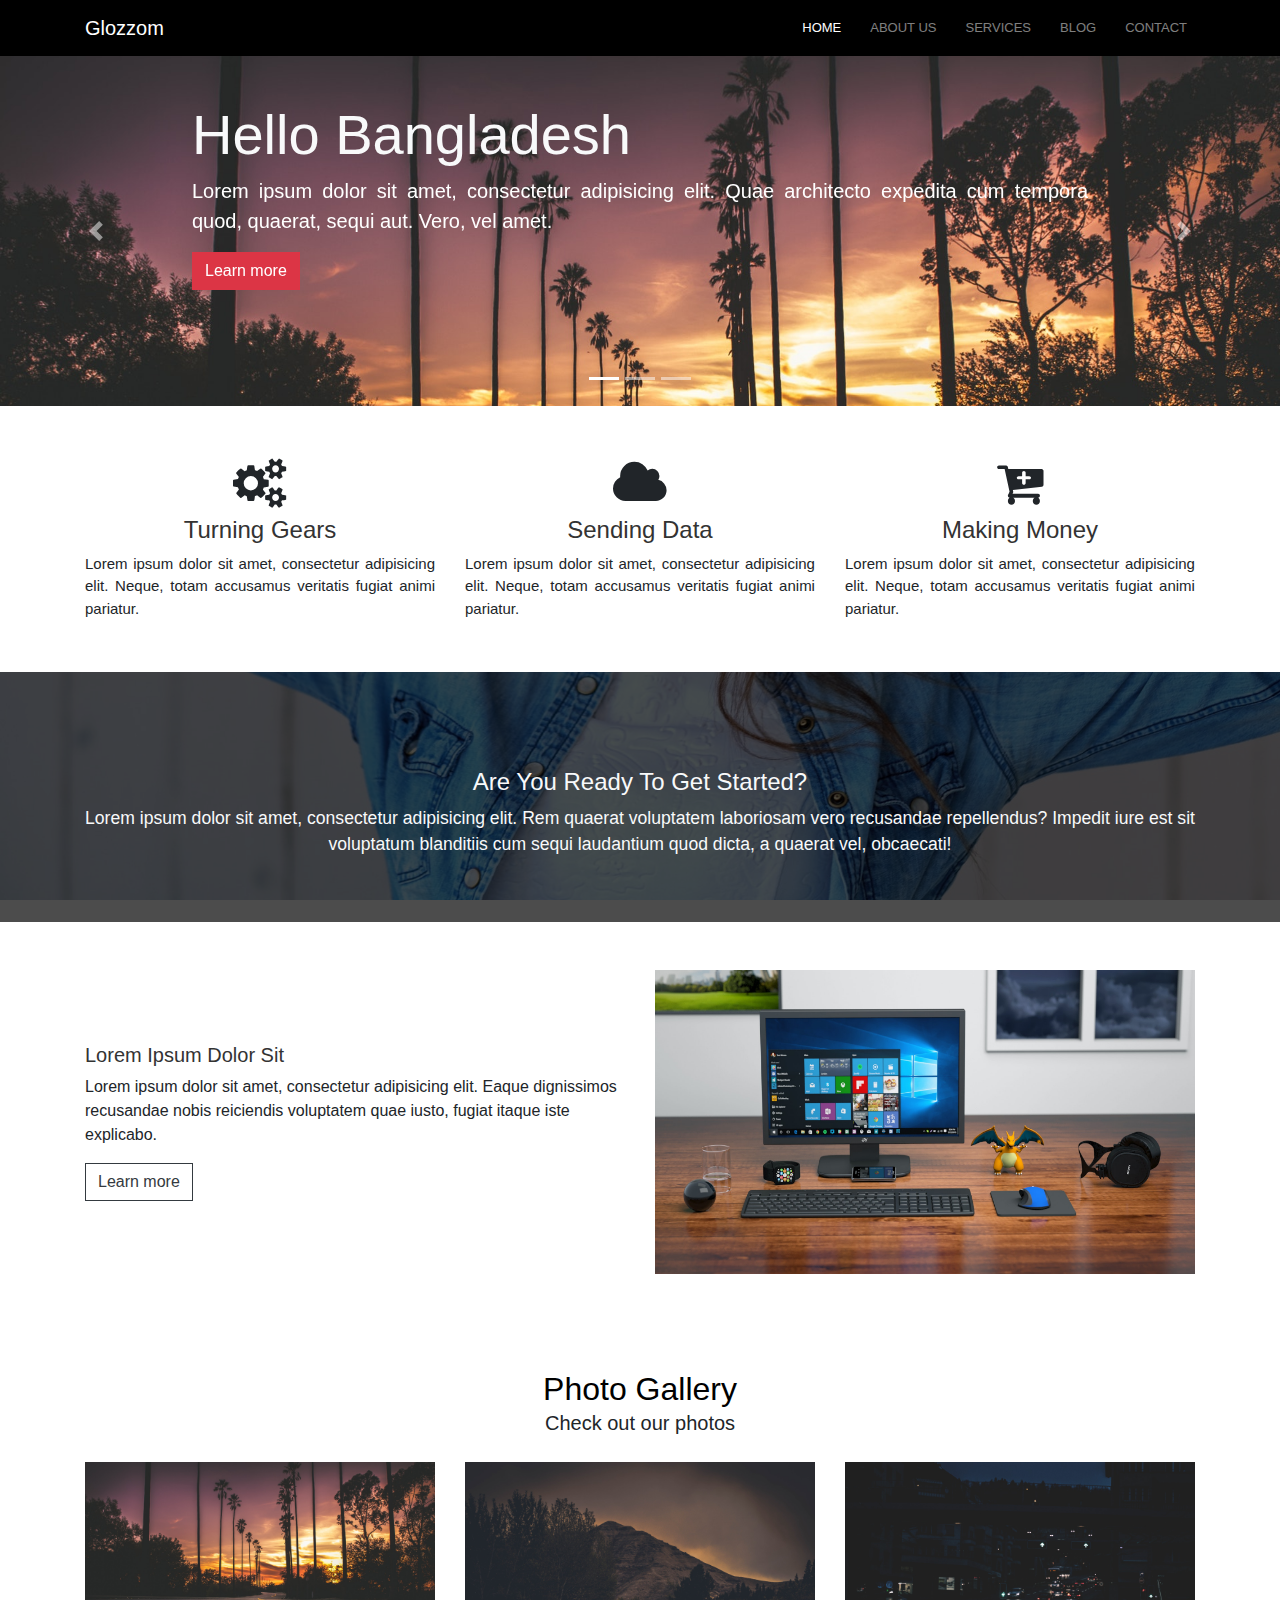
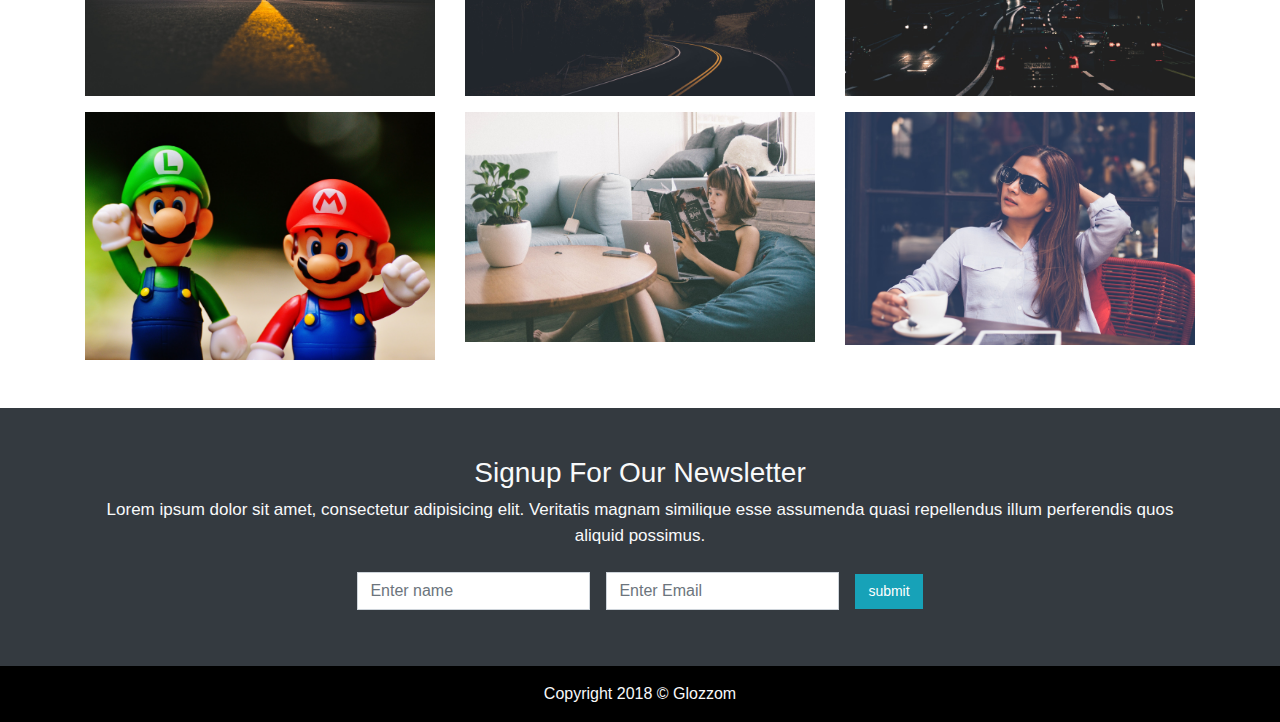
<file: index.html>
<!DOCTYPE html>
<html lang="en">
<head>
  <meta charset="UTF-8">
  <meta name="viewport" content="width=device-width, initial-scale=1.0">
  <meta http-equiv="X-UA-Compatible" content="ie=edge">
  <link rel="stylesheet" href="/css/uikit.min.css">
  <link rel="stylesheet" href="css/font-awesome.min.css">
  <link rel="stylesheet" href="css/bootstrap.css">
  <link rel="stylesheet" href="css/style.css">
  <link rel="stylesheet" href="css/navbar-fixed.css">
  <link rel="shortcut icon" href="img/logo.png">
  <title>Glozzom</title>
</head>
<body>
<!--Nav ection Start-->
<nav class="navbar navbar-dark navbar-light navbar-expand-md" uk-sticky="top: 100; animation: uk-animation-slide-top; bottom: #sticky-on-scroll-up">
  <div class="container">
    <a class="navbar-brand" href="#">Glozzom</a>
    <button class="navbar-toggler" data-toggle="collapse" data-target="#navmenu" type="button" name="button"><span class="navbar-toggler-icon"></span></button>
    <div class="collapse navbar-collapse" id="navmenu">
      <ul class="navbar-nav text-uppercase ml-auto">
        <li class="nav-item active"><a class="nav-link" href="index.html">Home</a></li>
        <li class="nav-item"><a class="nav-link" href="about.html">About Us</a></li>
        <li class="nav-item"><a class="nav-link" href="services.html">Services</a></li>
        <li class="nav-item"><a class="nav-link" href="blog.html">Blog</a></li>
        <li class="nav-item"><a class="nav-link" href="contact.html">Contact</a></li>
      </ul>
    </div>
  </div>
</nav>
<!--nav Section End-->
<!--Slide Section Start-->
<section id="slide-section" class="bg-dark">
  <div id="slide1" class="carousel slide" data-ride="carousel">
    <ol class="carousel-indicators">
      <li class="active" data-target="#slide1" data-slide-to="0"></li>
      <li data-target="#slide1" data-slide-to="1"></li>
      <li data-target="#slide1" data-slide-to="2"></li>
    </ol>
    <div class="carousel-inner">
      <div class="carousel-item carousel-image-1 active">
        <div class="container">
          <div class="carousel-caption text-left mb-3 pb-3 mb-sm-5 pb-sm-5">
            <h2 class="display-4  text-light">Hello Bangladesh</h2>
            <p class="lead">Lorem ipsum dolor sit amet, consectetur adipisicing elit. Quae architecto expedita cum tempora quod, quaerat, sequi aut. Vero, vel amet.</p>
            <a class="btn btn-danger" href="#">Learn more</a>
          </div>
        </div>
      </div>
      <div class="carousel-item carousel-image-2">
        <div class="container">
          <div class="carousel-caption mb-3 pb-3 mb-sm-5 pb-sm-5">
            <h2 class="display-4 text-light">Hello Bangladesh</h2>
            <p class="lead">Lorem ipsum dolor sit amet, consectetur adipisicing elit. Quae architecto expedita cum tempora quod, quaerat, sequi aut. Vero, vel amet.</p>
            <a class="btn btn-warning" href="#">Learn more</a>
          </div>
        </div>
      </div>
      <div class="carousel-item carousel-image-3">
        <div class="container">
          <div class="carousel-caption text-right mb-3 pb-3 mb-sm-5 pb-sm-5">
            <h2 class="display-4 text-light">Hello Bangladesh</h2>
            <p class="lead">Lorem ipsum dolor sit amet, consectetur adipisicing elit. Quae architecto expedita cum tempora quod, quaerat, sequi aut. Vero, vel amet.</p>
            <a class="btn btn-info" href="#">Learn more</a>
          </div>
        </div>
      </div>
    </div>
    <a href="#slide1" class="carousel-control-prev" data-slide="prev">
      <span class="carousel-control-prev-icon"></span>
    </a>
    <a href="#slide1" class="carousel-control-next" data-slide="next">
      <span class="carousel-control-next-icon"></span>
    </a>
  </div>
</section>
<!--Slide Section End-->
<!--icon Section Start-->
<section id="icon-section" class="text-center py-5">
  <div class="container">
    <div class="row">
      <div class="col-lg-4 my-1">
        <i class="fa fa-cogs"></i>
        <h4 class="my-2">Turning Gears</h4>
        <p class="lead mb-0">Lorem ipsum dolor sit amet, consectetur adipisicing elit. Neque, totam accusamus veritatis fugiat animi pariatur.</p>
      </div>
      <div class="col-lg-4 my-1">
        <i class="fa fa-cloud"></i>
        <h4 class="my-2">Sending Data</h4>
        <p class="lead mb-0">Lorem ipsum dolor sit amet, consectetur adipisicing elit. Neque, totam accusamus veritatis fugiat animi pariatur.</p>
      </div>
      <div class="col-lg-4 my-1">
        <i class="fa fa-cart-plus"></i>
        <h4 class="my-2">Making Money</h4>
        <p class="lead mb-0">Lorem ipsum dolor sit amet, consectetur adipisicing elit. Neque, totam accusamus veritatis fugiat animi pariatur.</p>
      </div>
    </div>
  </div>
</section>
<!--icon Section End-->
<!--Are You Raedy Section start-->
<section id="ready-section" class="text-center text-light">
  <div class="dark-overlay">
    <div class="container">
      <div class="row">
        <div class="col-lg-12 my-5  mp-5 my-sm-5 py-sm-5">
          <h4 class="text-light">Are You Ready To Get Started?</h4>
          <p class="lead">Lorem ipsum dolor sit amet, consectetur adipisicing elit. Rem quaerat voluptatem laboriosam vero recusandae repellendus? Impedit iure est sit voluptatum blanditiis cum sequi laudantium quod dicta, a quaerat vel, obcaecati!</p>
        </div>
      </div>
    </div>
  </div>
</section>
<!--Are You Raedy Section End-->
<!--Home info Section Start-->
<section id="home-info-section" class="py-5">
<div class="container">
  <div class="row  text-left">
    <div class="col-lg-6 col-md-6 align-self-center">
     <h5 class="display-5">Lorem Ipsum Dolor Sit</h5>
     <p class="lead">Lorem ipsum dolor sit amet, consectetur adipisicing elit. Eaque dignissimos recusandae nobis reiciendis voluptatem quae iusto, fugiat itaque iste explicabo.</p>
     <a class="btn btn-outline-dark" href="">Learn more</a>
    </div>
    <div class="col-lg-6 col-md-6 mt-sm-3 mt-3 mt-md-0">
      <img class="img-fluid rounded" src="../img/pc.jpeg" alt="">
    </div>
  </div>
</div>
</section>
<!--Home info Section End-->
<!-- Video Section Start-->
<!--<section id="video-section" class="text-center py-5">
    <div class="dark-ovelay">
      <div class="container">
        <div class="row">
          <div class="col mt-5 py-4">
            <div uk-lightbox>
              <a href="https://youtu.be/bhVH0C-6f8Q">
                <i class="fa fa-play"></i>
              </a>
            </div>
            <h3 class="mt-3  text-light">Bootstrap 4 Crash Course</h3>
          </div>
        </div>
      </div>
    </div>
</section>-->
<!--Video Section End-->
<!--Gallery Section Start-->
<section id="gellery-section" class="text-center py-5" uk-lightbox>
  <div class="container">
    <div class="row">
      <div class="col">
        <h2 class="mb-0">Photo Gallery</h2>
        <p class="lead mt-0 mb-0">Check out our photos</p>
      </div>
    </div>
    <div class="row mt-4">
      <div class="col-md-4">
      <div class="">
          <a href="img/image1.jpeg">
            <img class="img-fluid" src="img/image1.jpeg" alt="">
          </a>
      </div>
      </div>
      <div class="col-md-4">
        <div class="">
          <a href="img/image2.jpeg">
            <img class="img-fluid" src="img/image2.jpeg" alt="">
          </a>
        </div>
      </div>
      <div class="col-md-4">
       <div class="">
           <a href="img/image3.jpeg">
             <img class="img-fluid" src="img/image3.jpeg" alt="">
           </a>
       </div>
      </div>
    </div>
    <div class="row mt-3">
      <div class="col-md-4">
        <div class="">
          <a href="img/image4.jpeg">
            <img src="img/image4.jpeg" class="img-fluid" alt="">
          </a>
        </div>
      </div>
      <div class="col-md-4">
        <div class="">
          <a href="img/image4.jpeg">
            <img src="img/image5.jpeg" class="img-fluid" alt="">
          </a>
        </div>
      </div>
      <div class="col-md-4">
        <div class="">
          <a href="img/image6.jpeg">
            <img src="img/image6.jpeg" class="img-fluid" alt="">
          </a>
        </div>
      </div>
    </div>
  </div>
</section>
<!--Gallery Section Satrt-->
<!--Newsletter Section Satrt-->
<section id="newsletter-section" class="text-center bg-dark text-light py-5">
  <div class="container">
    <div class="row">
      <div class="col">
        <h3 class="text-light display-5 mb-0">Signup For Our Newsletter</h3>
        <p class="lead mt-2">Lorem ipsum dolor sit amet, consectetur adipisicing elit. Veritatis magnam similique esse assumenda quasi repellendus illum perferendis quos aliquid possimus.</p>
        <form class="form-inline justify-content-center" action="index.html" method="post">
          <label class="sr-only" for="name">Name</label>
          <input class="form-control m-2" type="text" id="name" placeholder="Enter name" name="" value="">
          <label class="sr-only" for="email">Email</label>
          <input class="form-control m-2" class="" type="email" name="" placeholder="Enter Email" value="">
          <input class="btn btn-info m-2" type="submit" name="" value="submit">
        </form>
      </div>
    </div>
  </div>
</section>
<!--Newsletter Section Satrt-->
<!--Footer Section Start-->
<section id="footer-section" class="text-center py-3 text-light">
  <div class="container">
    <div class="row">
      <div class="col">
        <span>Copyright 2018 &copy; Glozzom</span>
      </div>
    </div>
  </div>
</section>
<!--Footer Section End-->

  <script src="js/jquery.min.js"></script>
  <script src="js/popper.min.js"></script>
  <script src="js/bootstrap.min.js"></script>
  <script src="js/navbar-fixed.js"></script>
  <script src="js/uikit.min.js"></script>
  <script src="js/uikit-icons.min.js"></script>
  <script type="text/javascript">
    $('carousel').carousel({
      interval: 1000;
    })
  </script>

</body>
</html>
</file>
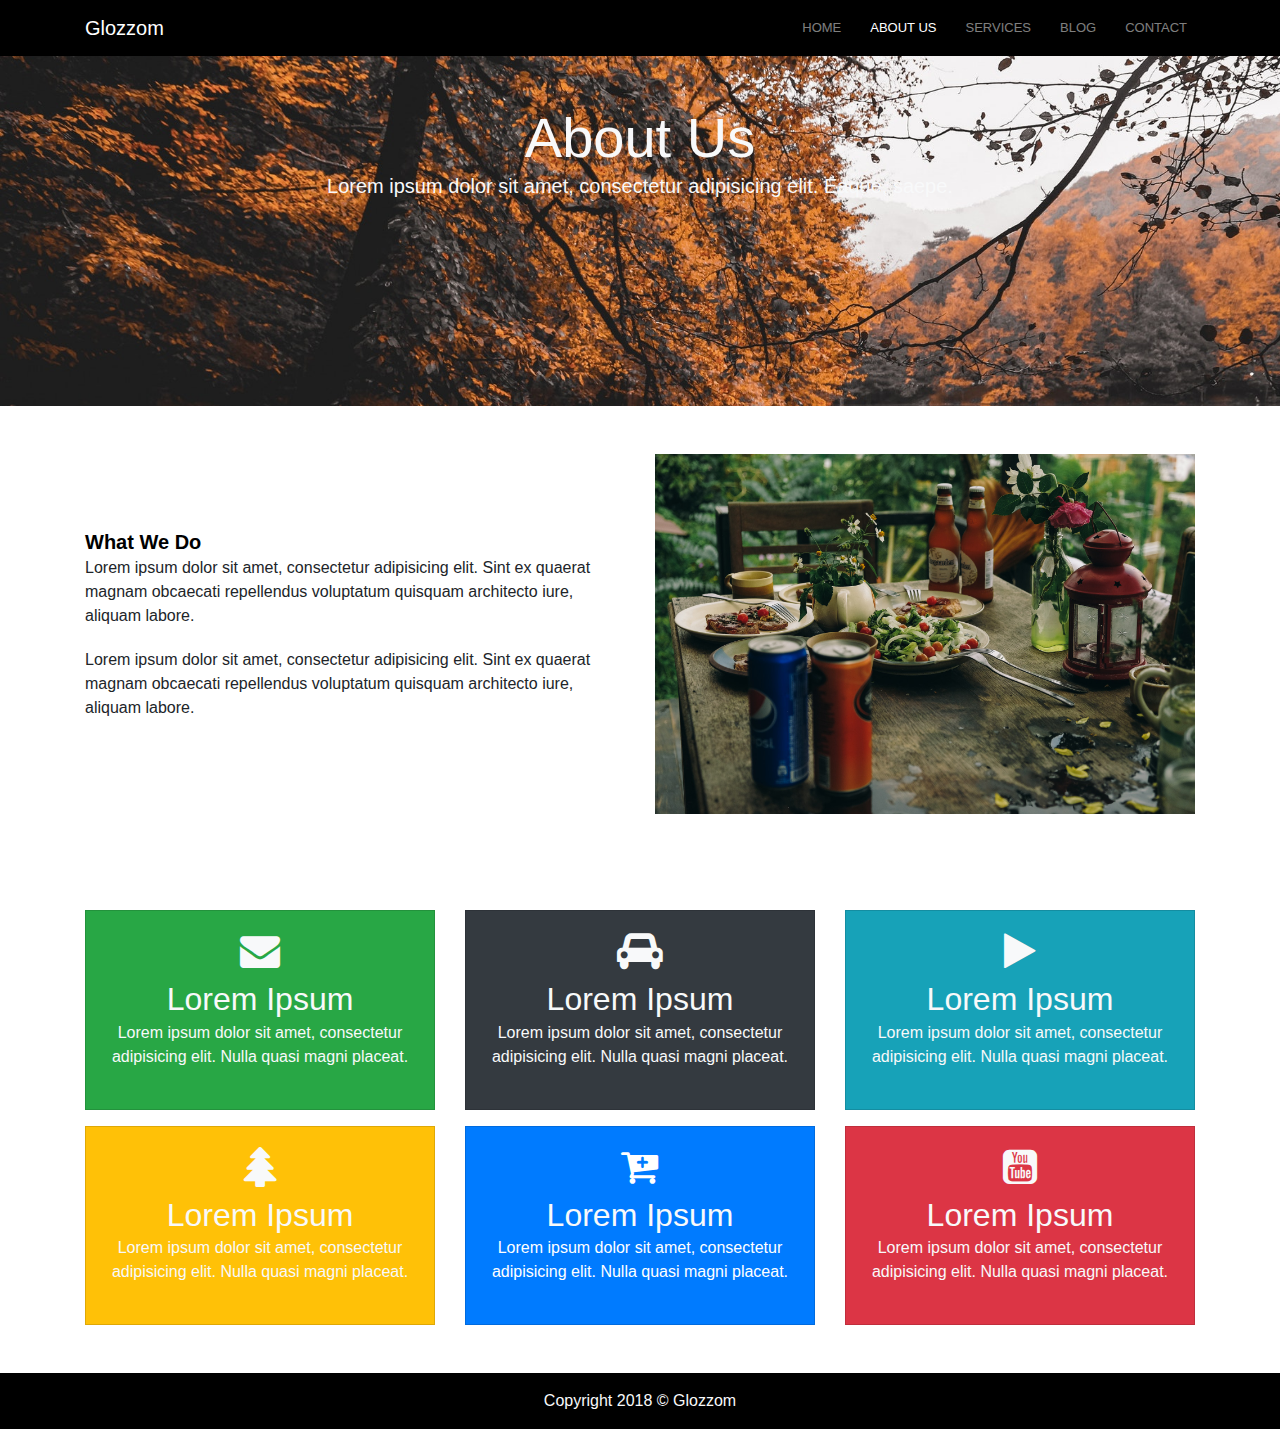
<file: about.html>
<!DOCTYPE html>
<html lang="en">
<head>
  <meta charset="UTF-8">
  <meta name="viewport" content="width=device-width, initial-scale=1.0">
  <meta http-equiv="X-UA-Compatible" content="ie=edge">
  <link rel="stylesheet" href="/css/slick.css">
  <link rel="stylesheet" href="/css/slick-theme.css">
  <link rel="shortcut icon" href="img/logo.png">
  <link rel="stylesheet" href="css/font-awesome.min.css">
  <link rel="stylesheet" href="css/bootstrap.css">
  <link rel="stylesheet" href="css/style.css">
  <link rel="stylesheet" href="css/navbar-fixed.css">
  <link rel="stylesheet" href="/css/uikit.min.css">
  <title>Glozzom</title>
</head>
<body>
<!--Nav ection Start-->
<nav class="navbar navbar-dark navbar-light navbar-expand-md" uk-sticky="top: 100; animation: uk-animation-slide-top; bottom: #sticky-on-scroll-up">
  <div class="container">
    <a class="navbar-brand" href="#">Glozzom</a>
    <button class="navbar-toggler" data-toggle="collapse" data-target="#navmenu" type="button" name="button"><span class="navbar-toggler-icon"></span></button>
    <div class="collapse navbar-collapse" id="navmenu">
      <ul class="navbar-nav text-uppercase ml-auto">
        <li class="nav-item"><a class="nav-link" href="index.html">Home</a></li>
        <li class="nav-item active"><a class="nav-link" href="about.html">About Us</a></li>
        <li class="nav-item"><a class="nav-link" href="services.html">Services</a></li>
        <li class="nav-item"><a class="nav-link" href="blog.html">Blog</a></li>
        <li class="nav-item"><a class="nav-link" href="contact.html">Contact</a></li>
      </ul>
    </div>
  </div>
</nav>
<!--nav Section End-->
<!--About Section Start-->
<section id="about-section" class="text-center text-light">
  <div class="container">
    <div class="row">
      <div class="col pt-5">
        <h2 class="mb-0 text-light display-4">About Us</h2>
        <p class="lead mt-0">Lorem ipsum dolor sit amet, consectetur adipisicing elit. Eaque, saepe.</p>
      </div>
    </div>
  </div>
</section>
<!--About Section End-->
<!--What We Do Section Start-->
<section id="what-section" class="py-5">
<div class="container">
  <div class="row">
    <div class="col-lg-6 col-md-6 align-self-center">
      <h4 class="mb-0">What We Do</h4>
      <p class="lead mt-0">Lorem ipsum dolor sit amet, consectetur adipisicing elit. Sint ex quaerat magnam obcaecati repellendus voluptatum quisquam architecto iure, aliquam labore.</p>
      <p class="lead">Lorem ipsum dolor sit amet, consectetur adipisicing elit. Sint ex quaerat magnam obcaecati repellendus voluptatum quisquam architecto iure, aliquam labore.</p>
    </div>
    <div class="col-lg-6 col-md-6 text-right">
      <img class="img-fluid" src="img/food.jpg" alt="">
    </div>
  </div>
</div>
</section>
<!--What We Do Section End-->
<!--Box Section Start-->
<section id="box-section" class="text-center py-5 text-light">
  <div class="container">
    <div class="row">
      <div class="col-md-4">
        <div class="card bg-success">
          <div class="card-body">
            <i class="fa fa-envelope mb-2"></i>
            <h2 class="mt-0 mb-0 text-light">Lorem Ipsum</h2>
            <p class="lead mt-0">Lorem ipsum dolor sit amet, consectetur adipisicing elit. Nulla quasi magni placeat.</p>
          </div>
        </div>
      </div>
      <div class="col-md-4">
        <div class="card bg-dark">
          <div class="card-body">
            <i class="fa fa-car mb-2"></i>
            <h2 class="mt-0 mb-0 text-light">Lorem Ipsum</h2>
            <p class="lead mt-0">Lorem ipsum dolor sit amet, consectetur adipisicing elit. Nulla quasi magni placeat.</p>
          </div>
        </div>
      </div>
      <div class="col-md-4">
        <div class="card bg-info">
          <div class="card-body">
            <i class="fa fa-play mb-2"></i>
            <h2 class="mt-0 mb-0 text-light">Lorem Ipsum</h2>
            <p class="lead mt-0">Lorem ipsum dolor sit amet, consectetur adipisicing elit. Nulla quasi magni placeat.</p>
          </div>
        </div>
      </div>
    </div>
    <div class="row mt-3">
      <div class="col-md-4">
        <div class="card bg-warning">
          <div class="card-body">
            <i class="fa fa-tree mb-2"></i>
            <h2 class="mt-0 mb-0 text-light">Lorem Ipsum</h2>
            <p class="lead mt-0">Lorem ipsum dolor sit amet, consectetur adipisicing elit. Nulla quasi magni placeat.</p>
          </div>
        </div>
      </div>
      <div class="col-md-4">
        <div class="card bg-primary">
          <div class="card-body">
            <i class="fa fa-cart-plus mb-2"></i>
            <h2 class="mt-0 mb-0 text-light">Lorem Ipsum</h2>
            <p class="lead mt-0">Lorem ipsum dolor sit amet, consectetur adipisicing elit. Nulla quasi magni placeat.</p>
          </div>
        </div>
      </div>
      <div class="col-md-4">
        <div class="card bg-danger">
          <div class="card-body">
            <i class="fa fa-youtube-square mb-2"></i>
            <h2 class="mt-0 mb-0 text-light">Lorem Ipsum</h2>
            <p class="lead mt-0">Lorem ipsum dolor sit amet, consectetur adipisicing elit. Nulla quasi magni placeat.</p>
          </div>
        </div>
      </div>
    </div>
  </div>
</section>
<!--Box Section end-->
<!--Testimonial Section Start-->
<!--<section id="testimonial-section" class=" py-4 bg-light">
  <div class="container">
    <div class="row">
      <div class="col text-center">
        <h3>Testimonial</h3>
      </div>
    </div>
    <div class="row mt-3 mx-2">
      <div class="col">
        <div class="slider">
          <div class="">
            <blockquote class="blockquote">
              <p class="lead">Lorem ipsum dolor sit amet, consectetur adipisicing elit. Sapiente similique laudantium numquam recusandae quos dolore, odit aut libero accusantium consequuntur.</p>
              <footer class="blockquote-footer">
                Triple A Member of <a href="https://www.codersfoundation.com/">Codersfoundation</a>
              </footer>
            </blockquote>
          </div>
          <div class="">
            <blockquote class="blockquote">
              <p class="lead">Lorem ipsum dolor sit amet, consectetur adipisicing elit. Dolores minus expedita necessitatibus officia nihil tempore ea ullam maxime accusamus dolore.</p>
              <footer class="blockquote-footer">
                  TripleA Member of <a href="https://www.codersfoundation.com/">Codersfoundation</a>
              </footer>
            </blockquote>
          </div>
        </div>
      </div>
    </div>
  </div>
</section>-->
<!--Testimonial Section End-->
<!--Footer Section Start-->
<section id="footer-section" class="text-center py-3 text-light">
  <div class="container">
    <div class="row">
      <div class="col">
        <span>Copyright 2018 &copy; Glozzom</span>
      </div>
    </div>
  </div>
</section>
<!--Footer Section End-->

  <script src="js/jquery.min.js"></script>
  <script src="js/popper.min.js"></script>
  <script src="js/bootstrap.min.js"></script>
  <script src="js/navbar-fixed.js"></script>
  <script src="js/uikit.min.js"></script>
  <script src="js/uikit-icons.min.js"></script>
  <script src="js/slick.min.js"></script>
  <script src="js/main.js"></script>
</body>
</html>
</file>
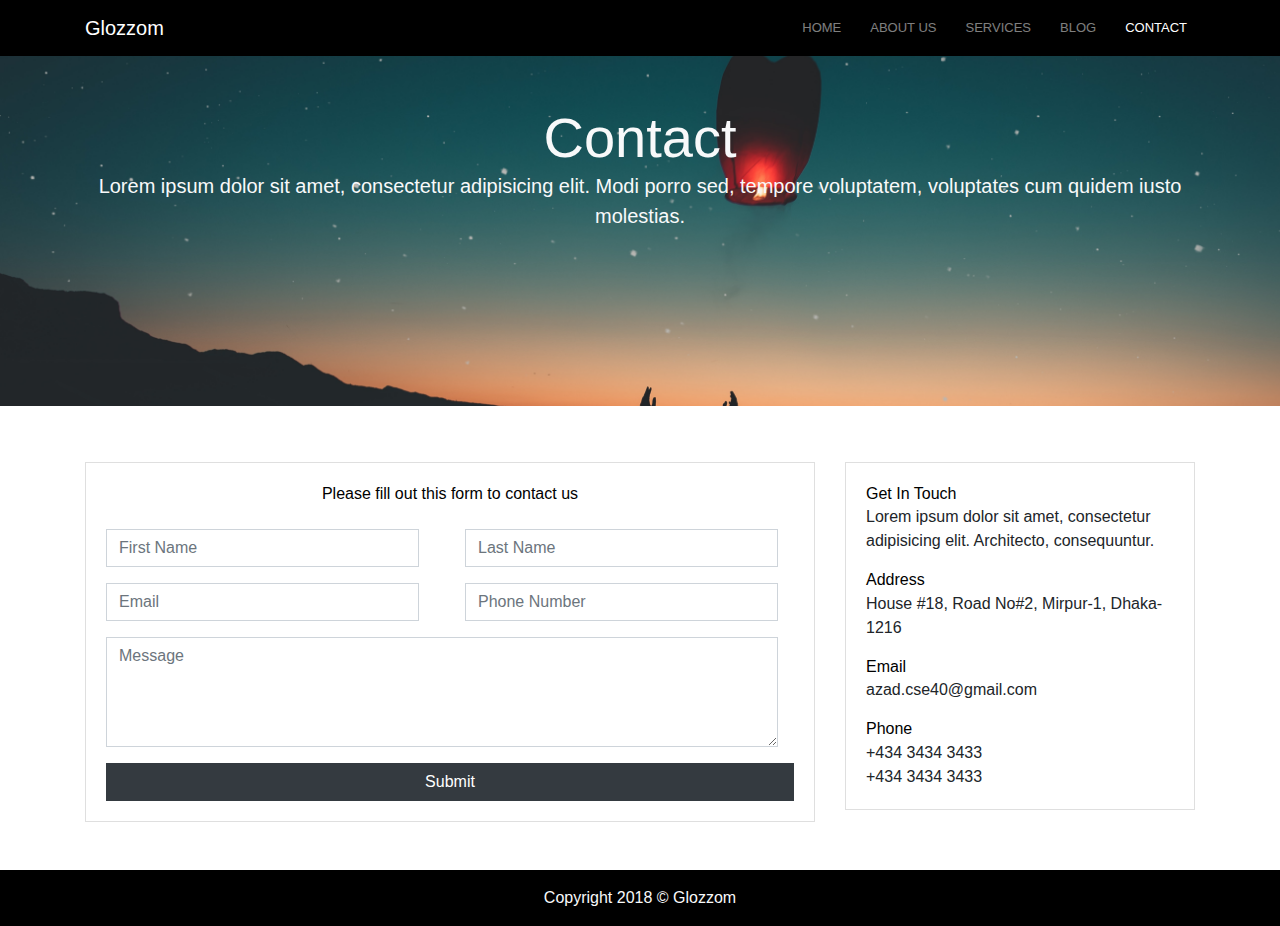
<file: contact.html>
<!DOCTYPE html>
<html lang="en">
<head>
  <meta charset="UTF-8">
  <meta name="viewport" content="width=device-width, initial-scale=1.0">
  <meta http-equiv="X-UA-Compatible" content="ie=edge">
  <link rel="stylesheet" href="/css/slick.css">
  <link rel="stylesheet" href="/css/slick-theme.css">
  <link rel="shortcut icon" href="img/logo.png">
  <link rel="stylesheet" href="css/font-awesome.min.css">
  <link rel="stylesheet" href="css/bootstrap.css">
  <link rel="stylesheet" href="css/style.css">
  <link rel="stylesheet" href="css/navbar-fixed.css">
  <link rel="stylesheet" href="/css/uikit.min.css">
  <title>Glozzom</title>
</head>
<body>
<!--Nav ection Start-->
<nav class="navbar navbar-dark navbar-light navbar-expand-md" uk-sticky="top: 100; animation: uk-animation-slide-top; bottom: #sticky-on-scroll-up">
  <div class="container">
    <a class="navbar-brand" href="#">Glozzom</a>
    <button class="navbar-toggler" data-toggle="collapse" data-target="#navmenu" type="button" name="button"><span class="navbar-toggler-icon"></span></button>
    <div class="collapse navbar-collapse" id="navmenu">
      <ul class="navbar-nav text-uppercase ml-auto">
        <li class="nav-item"><a class="nav-link" href="index.html">Home</a></li>
        <li class="nav-item "><a class="nav-link" href="about.html">About Us</a></li>
        <li class="nav-item"><a class="nav-link" href="services.html">Services</a></li>
        <li class="nav-item "><a class="nav-link" href="">Blog</a></li>
        <li class="nav-item active"><a class="nav-link" href="">Contact</a></li>
      </ul>
    </div>
  </div>
</nav>
<!--nav Section End-->
<!--Header Section Start-->
<section id="contact-header-section" class="text-center text-light py-5">
  <div class="d-overlay">
    <div class="container">
      <div class="row">
        <div class="col">
          <h3 class="mb-0 text-light display-4">Contact</h3>
          <p class="lead mt-0">Lorem ipsum dolor sit amet, consectetur adipisicing elit. Modi porro sed, tempore voluptatem, voluptates cum quidem iusto molestias.</p>
        </div>
      </div>
    </div>
  </div>
</section>
<!--Header Section Start-->
<!--Contact-form-Section Start-->
<section id="form-section" class="py-5">
  <div class="container">
    <div class="row">
      <div class="col-md-8 text-center mt-2">
        <div class="card">
          <div class="card-body">
            <h4 class="mb-0">Please fill out this form to contact us</h4>
            <div class="row mt-4">
              <div class="col-md-6">
                  <div class="form-group mr-3">
                    <label class="sr-only" for="first name">First Name</label>
                    <input class="form-control" type="text" placeholder="First Name" name="" value="">
                  </div>
              </div>
              <div class="col-md-6">
                  <div class="form-group mr-3">
                    <label class="sr-only" for="last name">First Name</label>
                    <input class="form-control" type="text" placeholder="Last Name" name="" value="">
                  </div>
              </div>
              <div class="col-md-6">
                  <div class="form-group mr-3">
                    <label class="sr-only" for="email">First Name</label>
                    <input class="form-control" type="text" placeholder="Email" name="" value="">
                  </div>
              </div>
              <div class="col-md-6">
                  <div class="form-group mr-3">
                    <label class="sr-only" for="Phone Number">First Name</label>
                    <input class="form-control" type="text" placeholder="Phone Number" name="" value="">
                  </div>
              </div>
              <div class="col-md-12">
                  <div class="form-group mr-3">
                    <label class="sr-only" for="email">First Name</label>
                    <textarea class="form-control" placeholder="Message" name="name" rows="4" cols="40"></textarea>
                  </div>
              </div>
               <div class="col-md-12">
                   <input class="btn btn-dark btn-block" type="submit" name="" value="Submit">
               </div>
            </div>
          </div>
        </div>
      </div>
      <div class="col-md-4 mt-2">
        <div class="card card-b">
          <div class="card-body">
            <h4 class="mb-0">Get In Touch</h4>
            <p class="lead mb-0 mt-0">Lorem ipsum dolor sit amet, consectetur adipisicing elit. Architecto, consequuntur.</p>
            <h4 class="mb-0 mt-3">Address</h4>
            <p class=" lead mb-0 mt-0">House #18, Road No#2, Mirpur-1, Dhaka-1216</p>
            <h4 class="mb-0 mt-3">Email</h4>
            <p class=" lead mt-0 mb-0">azad.cse40@gmail.com</p>
            <h4 class="mb-0 mt-3">Phone</h4>
            <p class=" lead mb-0 mt-0">+434 3434 3433</p>
            <p class=" lead mb-0 mt-0">+434 3434 3433</p>
          </div>
        </div>
      </div>
    </div>
  </div>
</section>
<!--COntact Form section End-->
<!--Footer Section End-->
<section id="footer-section" class="text-center py-3 text-light">
  <div class="container">
    <div class="row">
      <div class="col">
        <span>Copyright 2018 &copy; Glozzom</span>
      </div>
    </div>
  </div>
</section>
<!--Footer Section End-->

  <script src="js/jquery.min.js"></script>
  <script src="js/popper.min.js"></script>
  <script src="js/bootstrap.min.js"></script>
  <script src="js/navbar-fixed.js"></script>
  <script src="js/uikit.min.js"></script>
  <script src="js/uikit-icons.min.js"></script>
  <script src="js/slick.min.js"></script>
  <script src="js/main.js"></script>
</body>
</html>
</file>
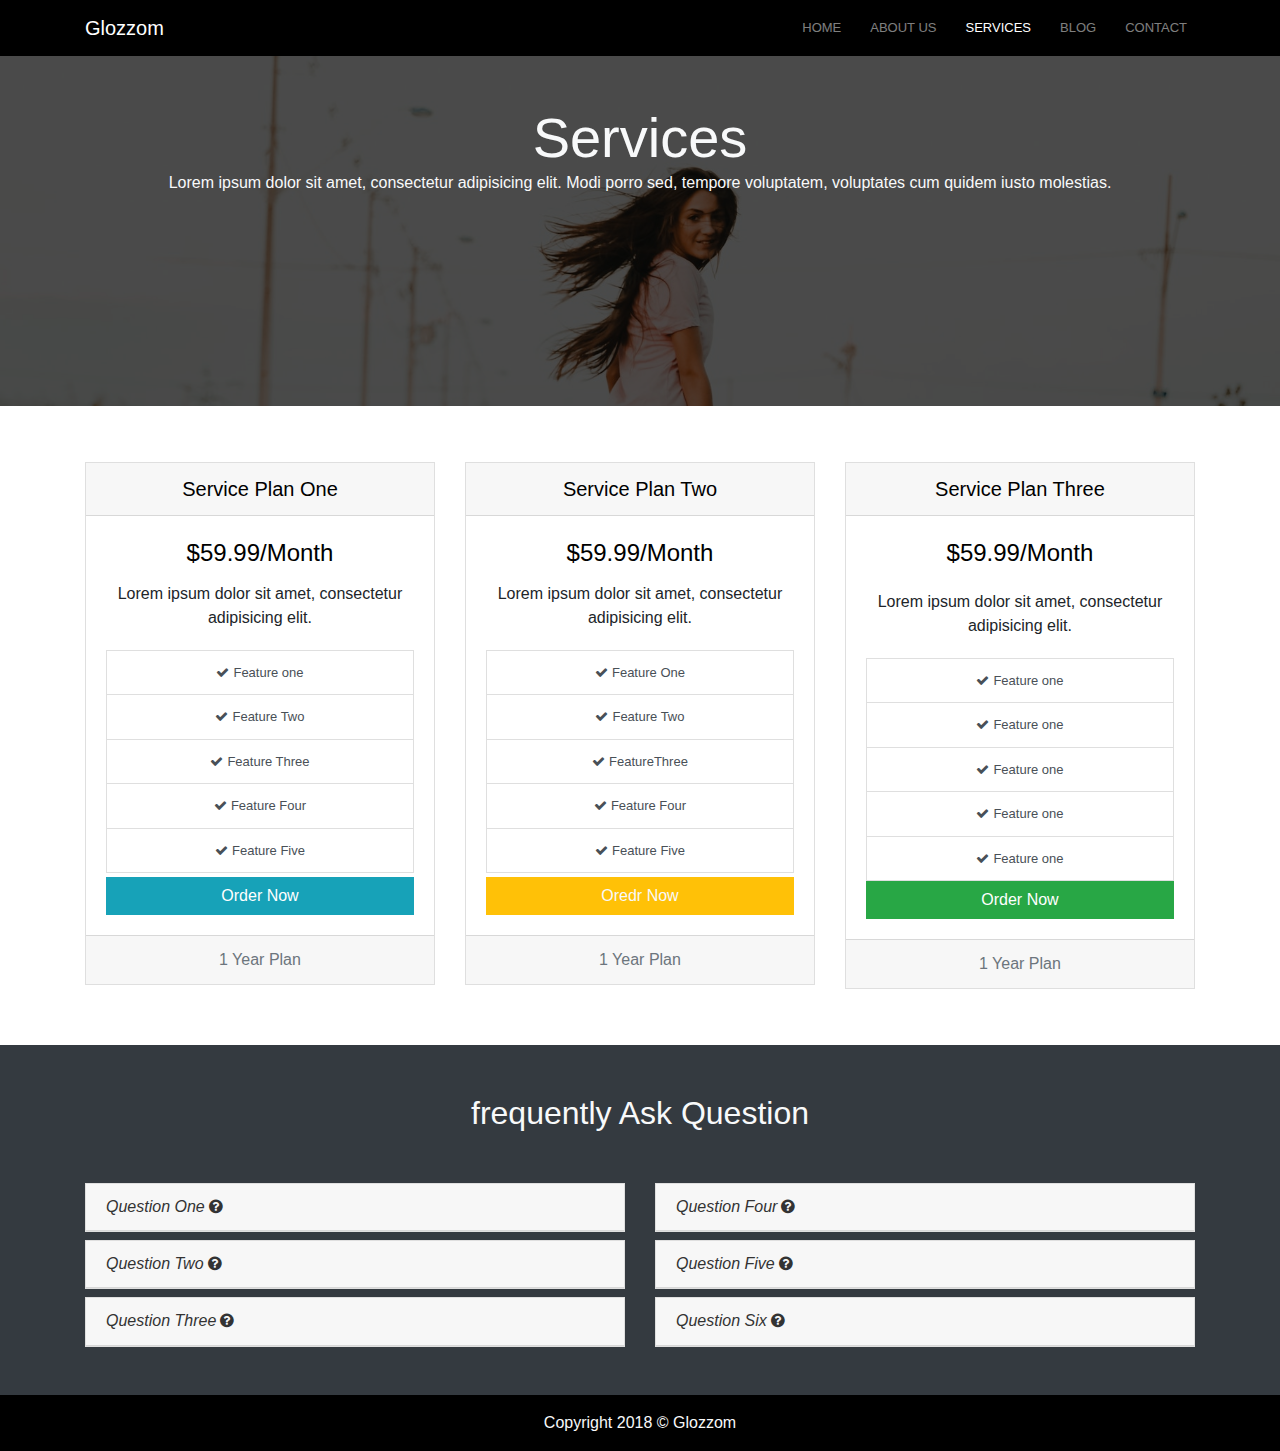
<file: services.html>
<!DOCTYPE html>
<html lang="en">
<head>
  <meta charset="UTF-8">
  <meta name="viewport" content="width=device-width, initial-scale=1.0">
  <meta http-equiv="X-UA-Compatible" content="ie=edge">
  <link rel="stylesheet" href="/css/slick.css">
  <link rel="stylesheet" href="/css/slick-theme.css">
  <link rel="shortcut icon" href="img/logo.png">
  <link rel="stylesheet" href="css/font-awesome.min.css">
  <link rel="stylesheet" href="css/bootstrap.css">
  <link rel="stylesheet" href="css/style.css">
  <link rel="stylesheet" href="css/navbar-fixed.css">
  <link rel="stylesheet" href="/css/uikit.min.css">
  <title>Glozzom</title>
</head>
<body>
<!--Nav ection Start-->
<nav class="navbar navbar-dark navbar-light navbar-expand-md" uk-sticky="top: 100; animation: uk-animation-slide-top; bottom: #sticky-on-scroll-up">
  <div class="container">
    <a class="navbar-brand" href="#">Glozzom</a>
    <button class="navbar-toggler" data-toggle="collapse" data-target="#navmenu" type="button" name="button"><span class="navbar-toggler-icon"></span></button>
    <div class="collapse navbar-collapse" id="navmenu">
      <ul class="navbar-nav text-uppercase ml-auto">
        <li class="nav-item"><a class="nav-link" href="index.html">Home</a></li>
        <li class="nav-item "><a class="nav-link" href="about.html">About Us</a></li>
        <li class="nav-item active"><a class="nav-link" href="services.html">Services</a></li>
        <li class="nav-item"><a class="nav-link" href="blog.html">Blog</a></li>
        <li class="nav-item"><a class="nav-link" href="contact.html">Contact</a></li>
      </ul>
    </div>
  </div>
</nav>
<!--nav Section End-->
<!--Header Section Start-->
<section id="header-section" class="text-center text-light py-5">
  <div class="d-overlay">
    <div class="container">
      <div class="row">
        <div class="col mt-5">
          <h3 class="mb-0 text-light display-4">Services</h3>
          <p class="lead mt-0">Lorem ipsum dolor sit amet, consectetur adipisicing elit. Modi porro sed, tempore voluptatem, voluptates cum quidem iusto molestias.</p>
        </div>
      </div>
    </div>
  </div>
</section>
<!--Header Section Start-->
<!--Services Plan Section Start-->
<section id="service-plan-section" class="py-5">
  <div class="container">
    <div class="row">
      <div class="col-md-4 text-center my-2">
        <div class="card">
          <div class="card-header">
            <h4 class="mb-0">Service Plan One</h4>
          </div>
          <div class="card-body">
            <div class="card-title">
              <h3 class="mb-0">$59.99/Month</h3>
            </div>
            <div class="card-text">
              <p class="lead mt-0">Lorem ipsum dolor sit amet, consectetur adipisicing elit.</p>
            </div>
            <ul class="list-group">
              <li class="list-group-item list-group-item-action"><i class="fa fa-check mr-1"></i>Feature one</li>
              <li class="list-group-item list-group-item-action"><i class="fa fa-check mr-1"></i>Feature Two</li>
              <li class="list-group-item list-group-item-action"><i class="fa fa-check mr-1"></i>Feature Three</li>
              <li class="list-group-item list-group-item-action"><i class="fa fa-check mr-1"></i>Feature Four</li>
              <li class="list-group-item list-group-item-action"><i class="fa fa-check mr-1"></i>Feature Five</li>
            </ul>
            <a href="" class="btn btn-info btn-block mt-1">Order Now</a>
          </div>
          <div class="card-footer">
            <p class="mb-0 text-muted">1 Year Plan</p>
          </div>
        </div>
      </div>
      <div class="col-md-4 text-center my-2">
        <div class="card">
          <div class="card-header">
            <h4 class="mb-0">Service Plan Two</h4>
          </div>
          <div class="card-body">
            <div class="card-title">
              <h3 class="mb-2">$59.99/Month</h3>
            </div>
              <div class="card-text">
                <p class="lead mt-0">Lorem ipsum dolor sit amet, consectetur adipisicing elit.</p>
              </div>
              <ul class="list-group">
                <li class="list-group-item list-group-item-action"><i class="fa fa-check mr-1"></i>Feature One</li>
                <li class="list-group-item list-group-item-action"><i class="fa fa-check mr-1"></i>Feature Two</li>
                <li class="list-group-item list-group-item-action"><i class="fa fa-check mr-1"></i>FeatureThree </li>
                <li class="list-group-item list-group-item-action"><i class="fa fa-check mr-1"></i>Feature Four</li>
                <li class="list-group-item list-group-item-action"><i class="fa fa-check mr-1"></i>Feature Five</li>
              </ul>
              <a class="btn btn-warning text-light btn-block mt-1" href="">Oredr Now</a>
          </div>
          <div class="card-footer mt-0">
            <p class="text-muted mb-0">1 Year Plan</p>
          </div>
        </div>
      </div>
      <div class="col-md-4 text-center my-2">
        <div class="card">
          <div class="card-header">
            <h4 class="mb-0">Service Plan Three</h4>
          </div>
          <div class="card-body">
            <div class="card-title">
              <h3>$59.99/Month</h3>
            </div>
            <div class="card-text">
              <p class="lead">Lorem ipsum dolor sit amet, consectetur adipisicing elit.</p>
            </div>
            <ul class="list-group">
              <li class="list-group-item list-group-item-action"><i class="fa fa-check mr-1"></i>Feature one</li>
              <li class="list-group-item list-group-item-action"><i class="fa fa-check mr-1"></i>Feature one</li>
              <li class="list-group-item list-group-item-action"><i class="fa fa-check mr-1"></i>Feature one</li>
              <li class="list-group-item list-group-item-action"><i class="fa fa-check mr-1"></i>Feature one</li>
              <li class="list-group-item list-group-item-action"><i class="fa fa-check mr-1"></i>Feature one</li>
            </ul>
            <a class="btn btn-success btn-block" href="">Order Now</a>
          </div>
          <div class="card-footer">
            <p class="text-muted mb-0">1 Year Plan</p>
          </div>
        </div>
      </div>
    </div>
  </div>
</section>
<!--Services Plan Section End-->

<!--Question Section Start-->
<section id="accordion" class="py-5 bg-dark" role="tablist">
  <div class="container">
    <div class="row text-center">
      <div class="col">
        <h2 class="mb-0 text-light">frequently Ask Question</h2>
      </div>
    </div>
    <div class="row mt-5">
      <div class="col-md-6">
        <div class="card">
          <div class="card-header" role="tab">
            <h5 class="mb-0">
              <div class="" data-toggle="collapse" href="#question" class="">
              <i class="mr-1">Question One</i><i class="fa fa-question-circle"></i>
              </div>
            </h5>
          </div>
          <div class="collapse" id="question" data-parent="#accordion">
          <div class="card-body">
              <p class="lead mb-0">Lorem ipsum dolor sit amet, consectetur adipisicing elit. Odio explicabo eius hic officiis accusantium iure.</p>
          </div>
          </div>
        </div>
        <div class="card mt-2">
          <div class="card-header" role="tab">
            <h5 class="mb-0">
              <div class="" data-toggle="collapse" href="#question2">
                <i class="mr-1">Question Two</i><i class="fa fa-question-circle"></i>
              </div>
            </h5>
          </div>
          <div class="collapse" id="question2" data-parent="#accordion">
            <div class="card-body">
              <p class="lead mb-0">Lorem ipsum dolor sit amet, consectetur adipisicing elit. Odio explicabo eius hic officiis accusantium iure.</p>
            </div>
          </div>
        </div>
        <div class="card mt-2">
          <div class="card-header" role="tab">
            <h5 class="mb-0">
              <div class="" data-toggle="collapse" href="#question3">
              <i class="mr-1">Question Three</i><i class="fa fa-question-circle"></i>
              </div>
            </h5>
          </div>
          <div class="collapse" id="question3" data-parent="#accordion">
            <div class="card-body">
              <p class="lead mb-0">Lorem ipsum dolor sit amet, consectetur adipisicing elit. Odio explicabo eius hic officiis accusantium iure.</p>
            </div>
          </div>
        </div>
      </div>
      <div class="col-md-6">
        <div class="card">
          <div class="card-header" role="tab">
            <h5 class="mb-0">
              <div class="" data-toggle="collapse" href="#question4" class="">
              <i class="mr-1">Question Four</i><i class="fa fa-question-circle"></i>
              </div>
            </h5>
          </div>
          <div class="collapse" id="question4" data-parent="#accordion">
          <div class="card-body">
              <p class="lead mb-0">Lorem ipsum dolor sit amet, consectetur adipisicing elit. Odio explicabo eius hic officiis accusantium iure.</p>
          </div>
          </div>
        </div>
        <div class="card mt-2">
          <div class="card-header" role="tab">
            <h5 class="mb-0">
              <div class="" data-toggle="collapse" href="#question5">
                <i class="mr-1">Question Five</i><i class="fa fa-question-circle"></i>
              </div>
            </h5>
          </div>
          <div class="collapse" id="question5" data-parent="#accordion">
            <div class="card-body">
              <p class="lead mb-0">Lorem ipsum dolor sit amet, consectetur adipisicing elit. Odio explicabo eius hic officiis accusantium iure.</p>
            </div>
          </div>
        </div>
        <div class="card mt-2">
          <div class="card-header" role="tab">
            <h5 class="mb-0">
              <div class="" data-toggle="collapse" href="#question6">
              <i class="mr-1">Question Six</i><i class="fa fa-question-circle"></i>
              </div>
            </h5>
          </div>
          <div class="collapse" id="question6" data-parent="#accordion">
            <div class="card-body">
              <p class="lead mb-0">Lorem ipsum dolor sit amet, consectetur adipisicing elit. Odio explicabo eius hic officiis accusantium iure.</p>
            </div>
          </div>
        </div>
      </div>
    </div>
  </div>
</section>
<!--Question Section End-->
<!--Footer Section End-->
<section id="footer-section" class="text-center py-3 text-light">
  <div class="container">
    <div class="row">
      <div class="col">
        <span>Copyright 2018 &copy; Glozzom</span>
      </div>
    </div>
  </div>
</section>
<!--Footer Section End-->

  <script src="js/jquery.min.js"></script>
  <script src="js/popper.min.js"></script>
  <script src="js/bootstrap.min.js"></script>
  <script src="js/navbar-fixed.js"></script>
  <script src="js/uikit.min.js"></script>
  <script src="js/uikit-icons.min.js"></script>
  <script src="js/slick.min.js"></script>
  <script src="js/main.js"></script>
</body>
</html>
</file>
<file: css/style.css>
.navbar {
  background-color: #000; }
  .navbar .nav-item {
    padding-left: 1em;
    font-size: 13px; }

.carousel-item {
  height: 350px; }

.carousel-image-1 {
  background-image: url("../img/image1.jpeg");
  background-size: cover; }

.carousel-image-2 {
  background-image: url("../img/image2.jpeg");
  background-size: cover; }

.carousel-image-3 {
  background-image: url("../img/image3.jpeg");
  background-size: cover; }

#slide-section p {
  text-align: justify; }

#icon-section .fa {
  font-size: 50px; }

#icon-section p {
  font-size: 15px;
  text-align: justify; }

#ready-section {
  position: relative;
  background-image: url("../img/bg1.jpeg");
  background-size: cover;
  background-repeat: no-repeat;
  background-attachment: fixed;
  min-height: 250px; }
  #ready-section .dark-overlay {
    background: rgba(0, 0, 0, 0.7);
    position: absolute;
    top: 0;
    left: 0;
    width: 100%;
    height: 100%; }
  #ready-section p {
    font-size: 1.10rem; }

#home-info-section p {
  font-size: 1rem; }

#video-section {
  position: relative;
  background-image: url("../img/people.jpeg");
  background-size: cover;
  background-repeat: no-repeat;
  background-attachment: fixed;
  min-height: 250px; }
  #video-section .dark-ovelay {
    background: rgba(0, 0, 0, 0.7);
    position: absolute;
    top: 0;
    left: 0;
    width: 100%;
    height: 100%; }
    #video-section .dark-ovelay .fa {
      font-size: 50px;
      color: #ff0000; }

#gellery-section h2 {
  color: #000; }

#gellery-section img {
  min-height: 230px; }

#newsletter-section p {
  font-size: 17px; }

#newsletter-section .btn {
  font-size: 14px; }

#newsletter-section .input {
  font-size: 15px; }

#footer-section {
  background: #000; }

@media (max-width: 320px) {
  .carousel h2 {
    font-size: 1.9rem;
    font-weight: blod; } }

/*About Section Start*/
#about-section {
  background-image: url("../img/autumn.jpg");
  min-height: 350px;
  background-repeat: no-repeat;
  background-size: cover;
  background-attachment: fixed; }

#what-section p {
  font-size: 1rem; }

#what-section h4 {
  color: #000;
  font-weight: bold; }

#box-section p {
  font-size: 1rem; }

#box-section h5 {
  font-size: 25px; }

#box-section .fa {
  font-size: 40px; }

#testimonial-section h3 {
  color: #000; }

#testimonial-section .slick-prev:before {
  color: #000; }

#testimonial-section .slick-next:before {
  color: #000; }

/*About Section End*/
/*Service Section Start*/
#header-section {
  position: relative;
  background-image: url("../img/action1.jpg");
  background-size: cover;
  background-repeat: no-repeat;
  background-attachment: fixed;
  min-height: 350px; }
  #header-section p {
    font-size: 1rem; }
  #header-section .d-overlay {
    position: absolute;
    background: rgba(0, 0, 0, 0.7);
    width: 100%;
    height: 100%;
    top: 0;
    left: 0; }

#service-plan-section p {
  font-size: 1rem; }

#service-plan-section h4 {
  color: #000; }

#service-plan-section h3 {
  color: #000; }

#service-plan-section li {
  font-size: 13px; }

#accordion p {
  font-size: 1rem; }

/*Blog ection Start*/
#blog-header-section {
  background-image: url("../img/action2.jpg");
  background-size: cover;
  background-repeat: no-repeat;
  background-attachment: fixed;
  min-height: 350px; }

#card-section h4 {
  color: #000;
  font-weight: bold; }

#card-section small {
  font-size: 10px; }

#card-section p {
  font-size: 1rem; }

#card-section .card1:hover {
  box-shadow: 4px 8px 10px rgba(0, 0, 0, 0.2), -5px -5px 10px rgba(0, 0, 0, 0.2); }

/*Contact Section Start*/
#contact-header-section {
  background-image: url("../img/contact.jpg");
  background-size: cover;
  background-repeat: no-repeat;
  background-attachment: fixed;
  min-height: 350px; }

#form-section h4 {
  font-size: 1rem;
  color: #000;
  font-weight: 500; }

#form-section p {
  font-size: 1rem; }

/*Contact Section End*/
/*Blog Section End*/
/*Service Section End*/
@media (min-width: 767px) {
  #form-section .card-d {
    padding: 1.1rem;
    line-height: 1.3; } }

@media (max-width: 591px) {
  .carousel h2 {
    font-size: 2rem; } }

@media (max-width: 415px) {
  .carousel h2 {
    font-size: 1rem; } }

@media (max-width: 767px) {
  #ready-section {
    min-height: 300px; } }

@media (max-width: 575px) {
  #ready-section {
    min-height: 300px; } }

@media (max-width: 321px) {
  #ready-section {
    min-height: 300px; } }
</file>
<file: css/navbar-fixed.css>
html, body {
  height: 100%;
}

.container-fluid > .container, .container > .row {
  height: 100%;
}

/* nav */
nav {
  min-height: 3.5rem;
}
nav.fixed-top {
  padding: 0.5rem;
}
nav.bg-primary li a {
  color: #fff !important;
}
nav li a.active {
  padding: .2rem .4rem;
  color: #0275d8 !important;
  background-color: #fff;
  border-radius: .2rem;
  margin: .3rem 0.6rem;
}
nav .navbar-collapse.collapsing ul,
nav .navbar-collapse.show ul {
  margin-top: 3rem;
}
nav .navbar-collapse.collapsing li a,
nav .navbar-collapse.show li a  {
  padding: 0.5rem;
}

nav .navbar-collapse.show li a.active  {
  margin: 0;
}

.navbar-toggler {
  border: 0;
}

.bg-primary {
  color: #fff;
}
</file>
